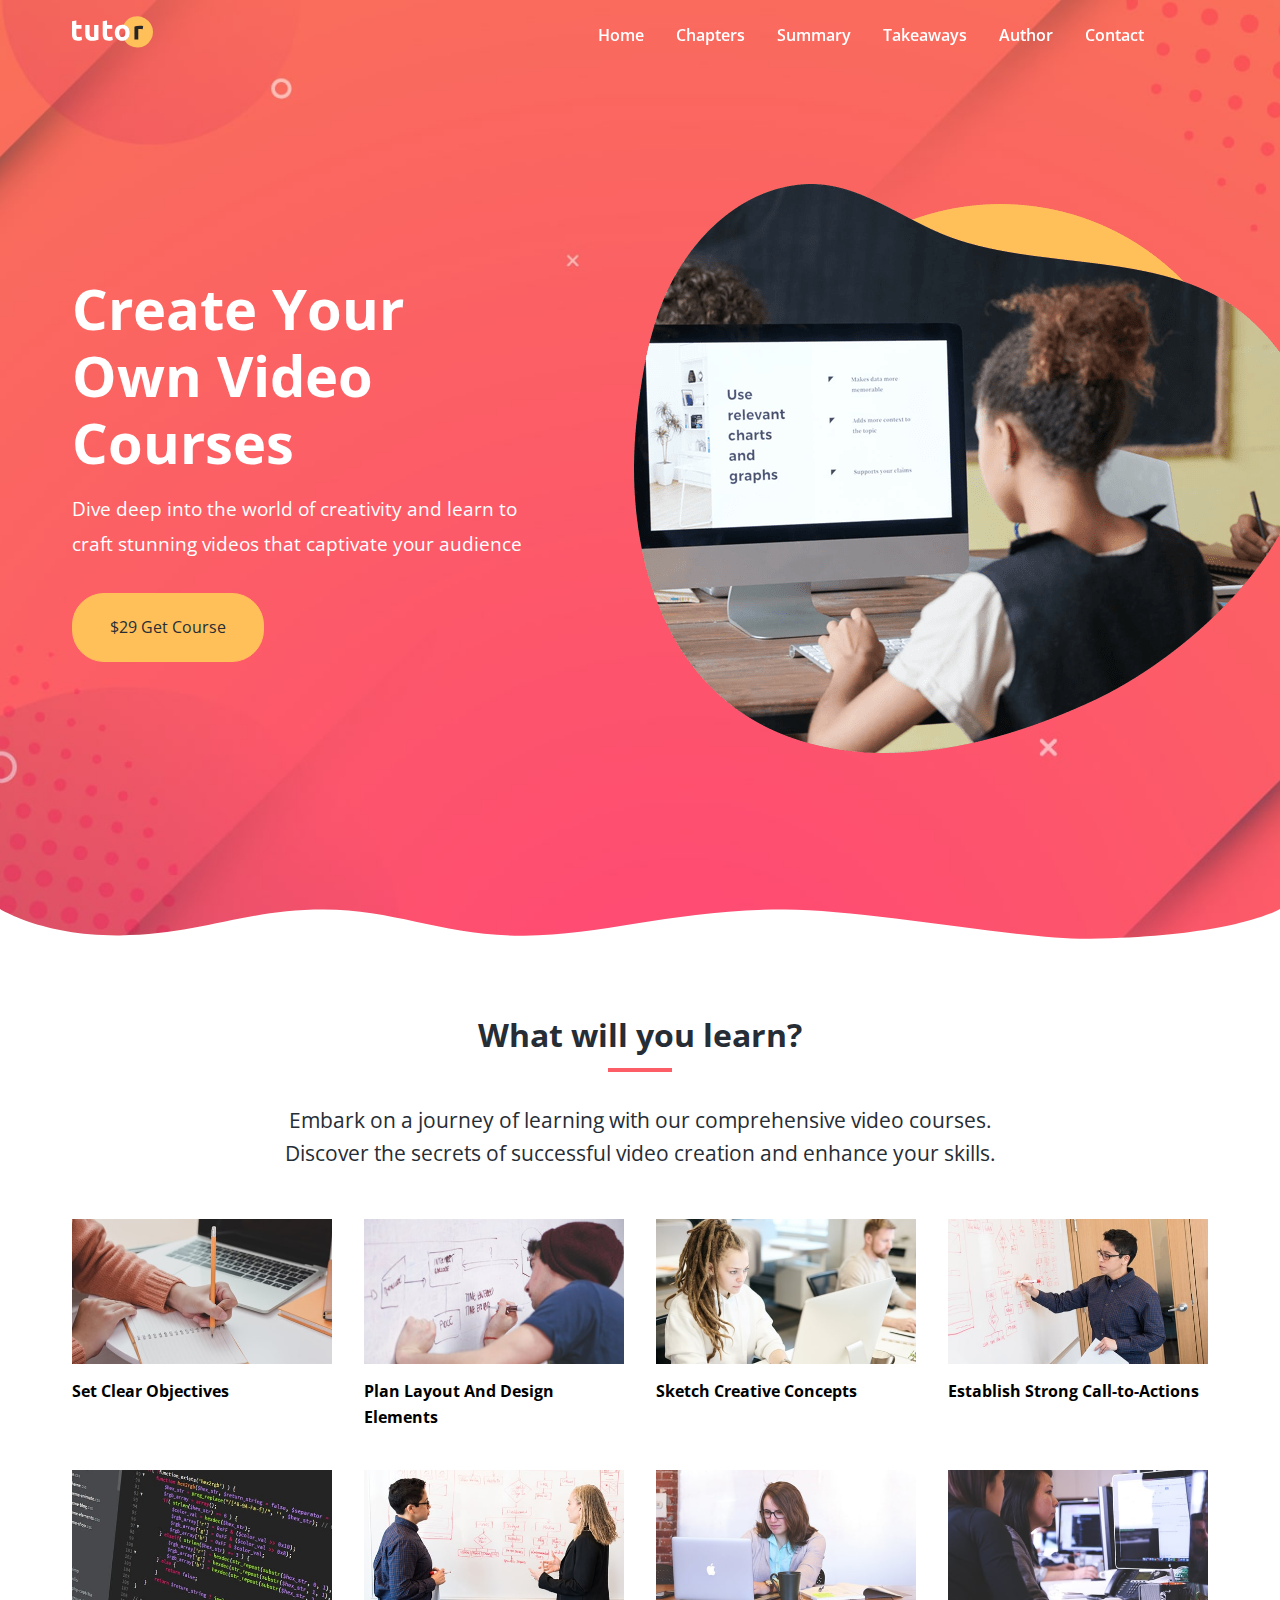
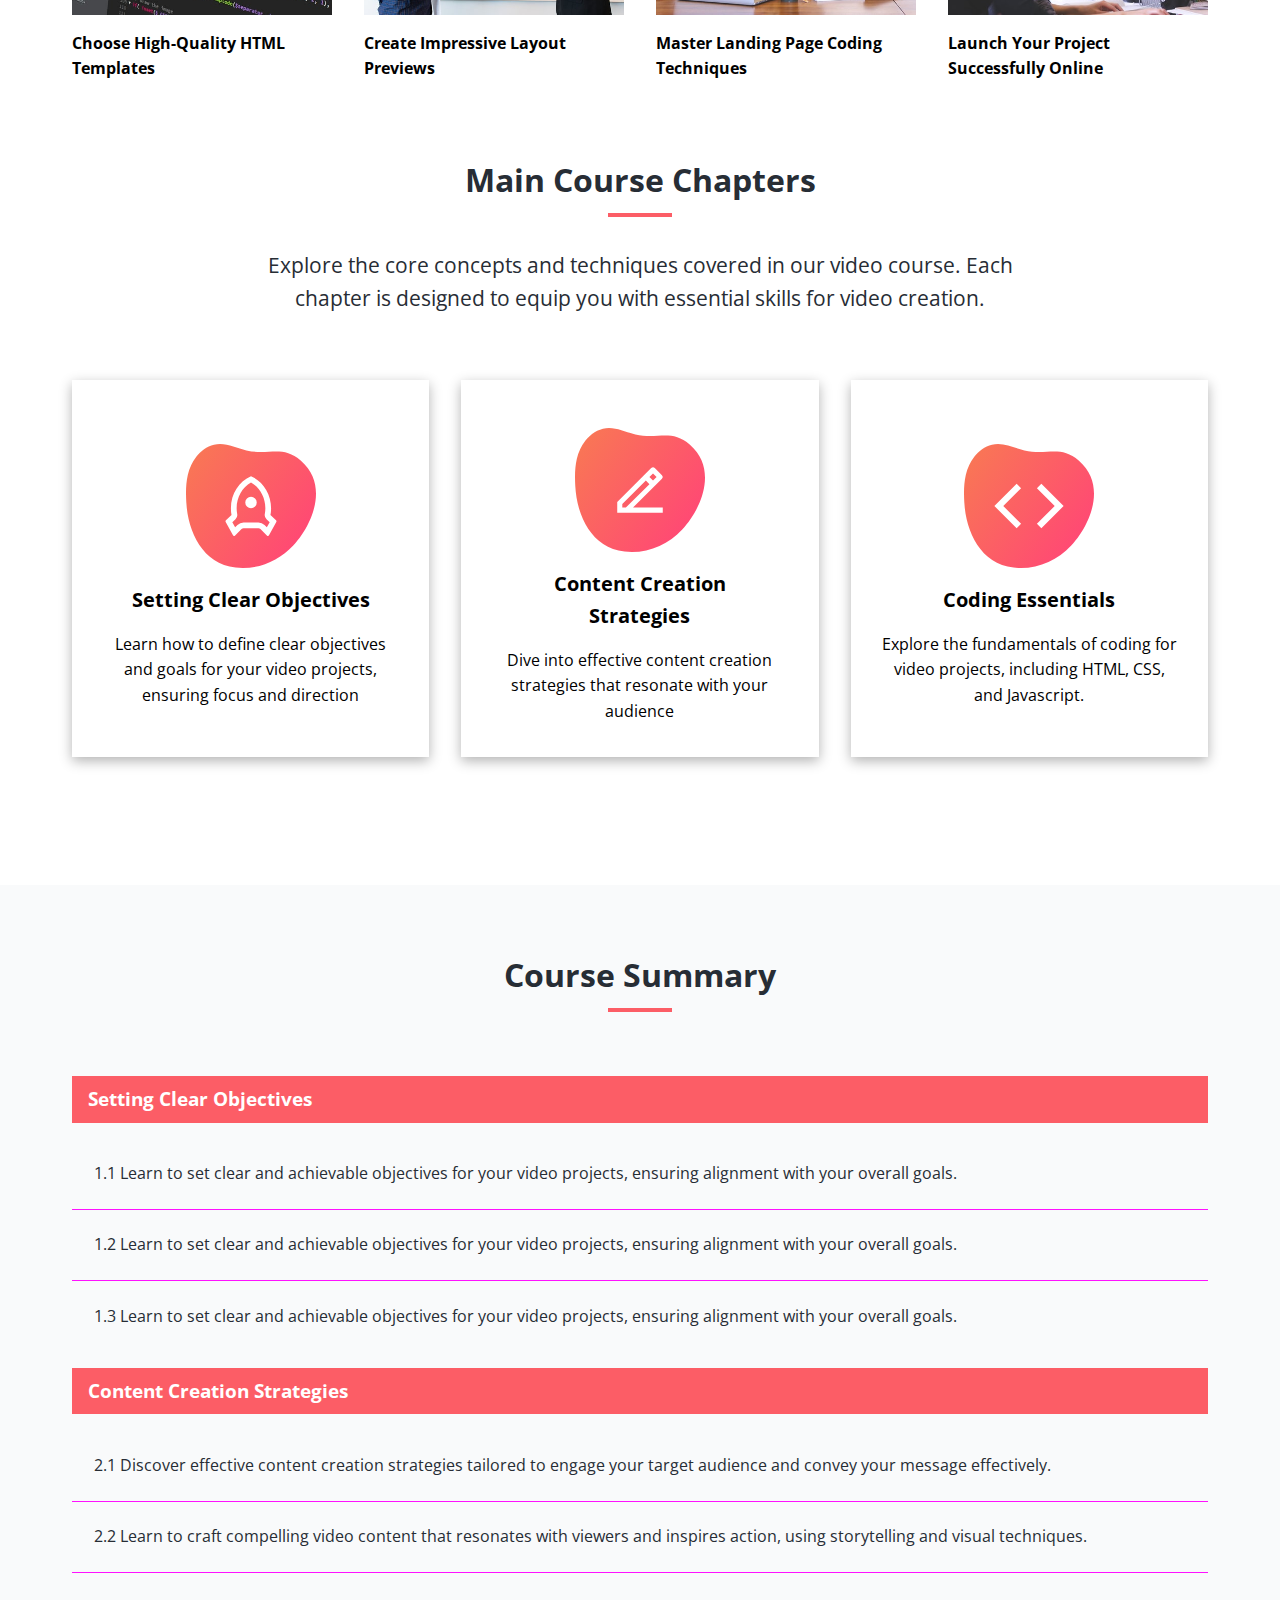
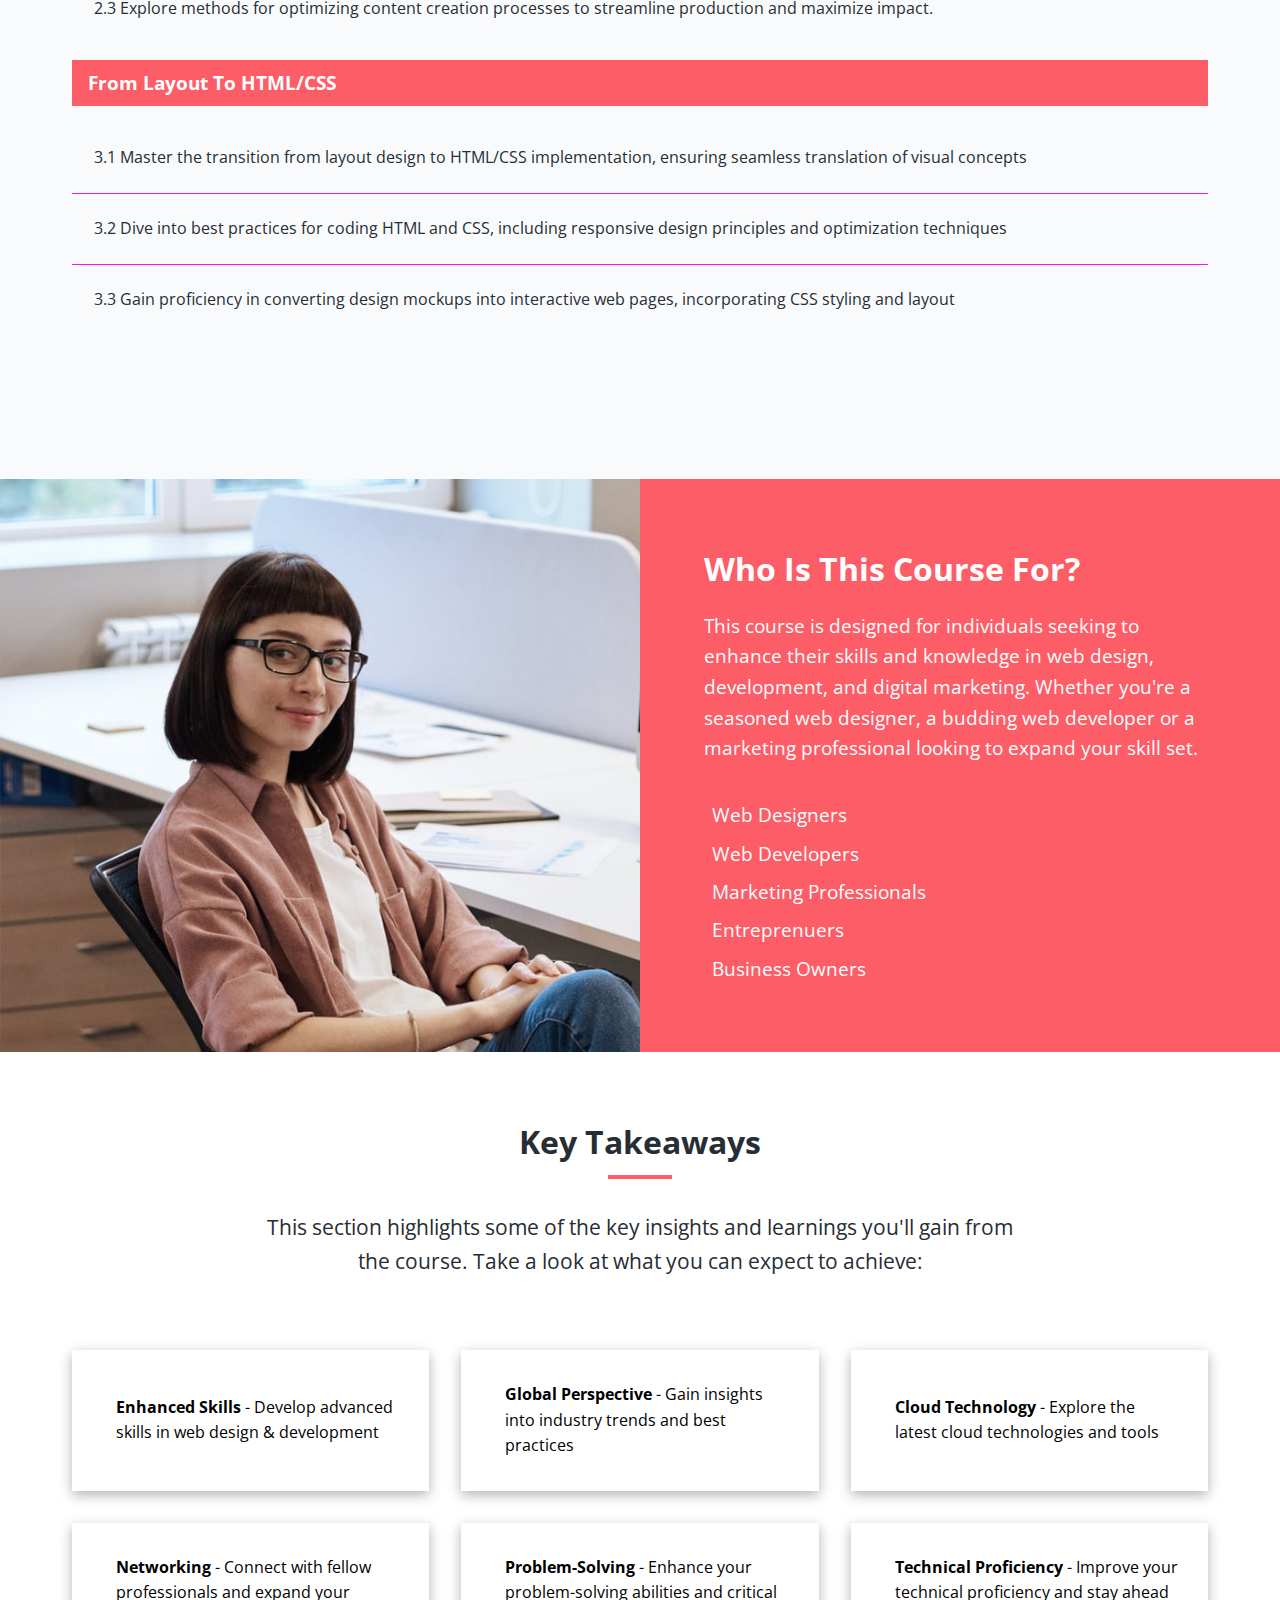
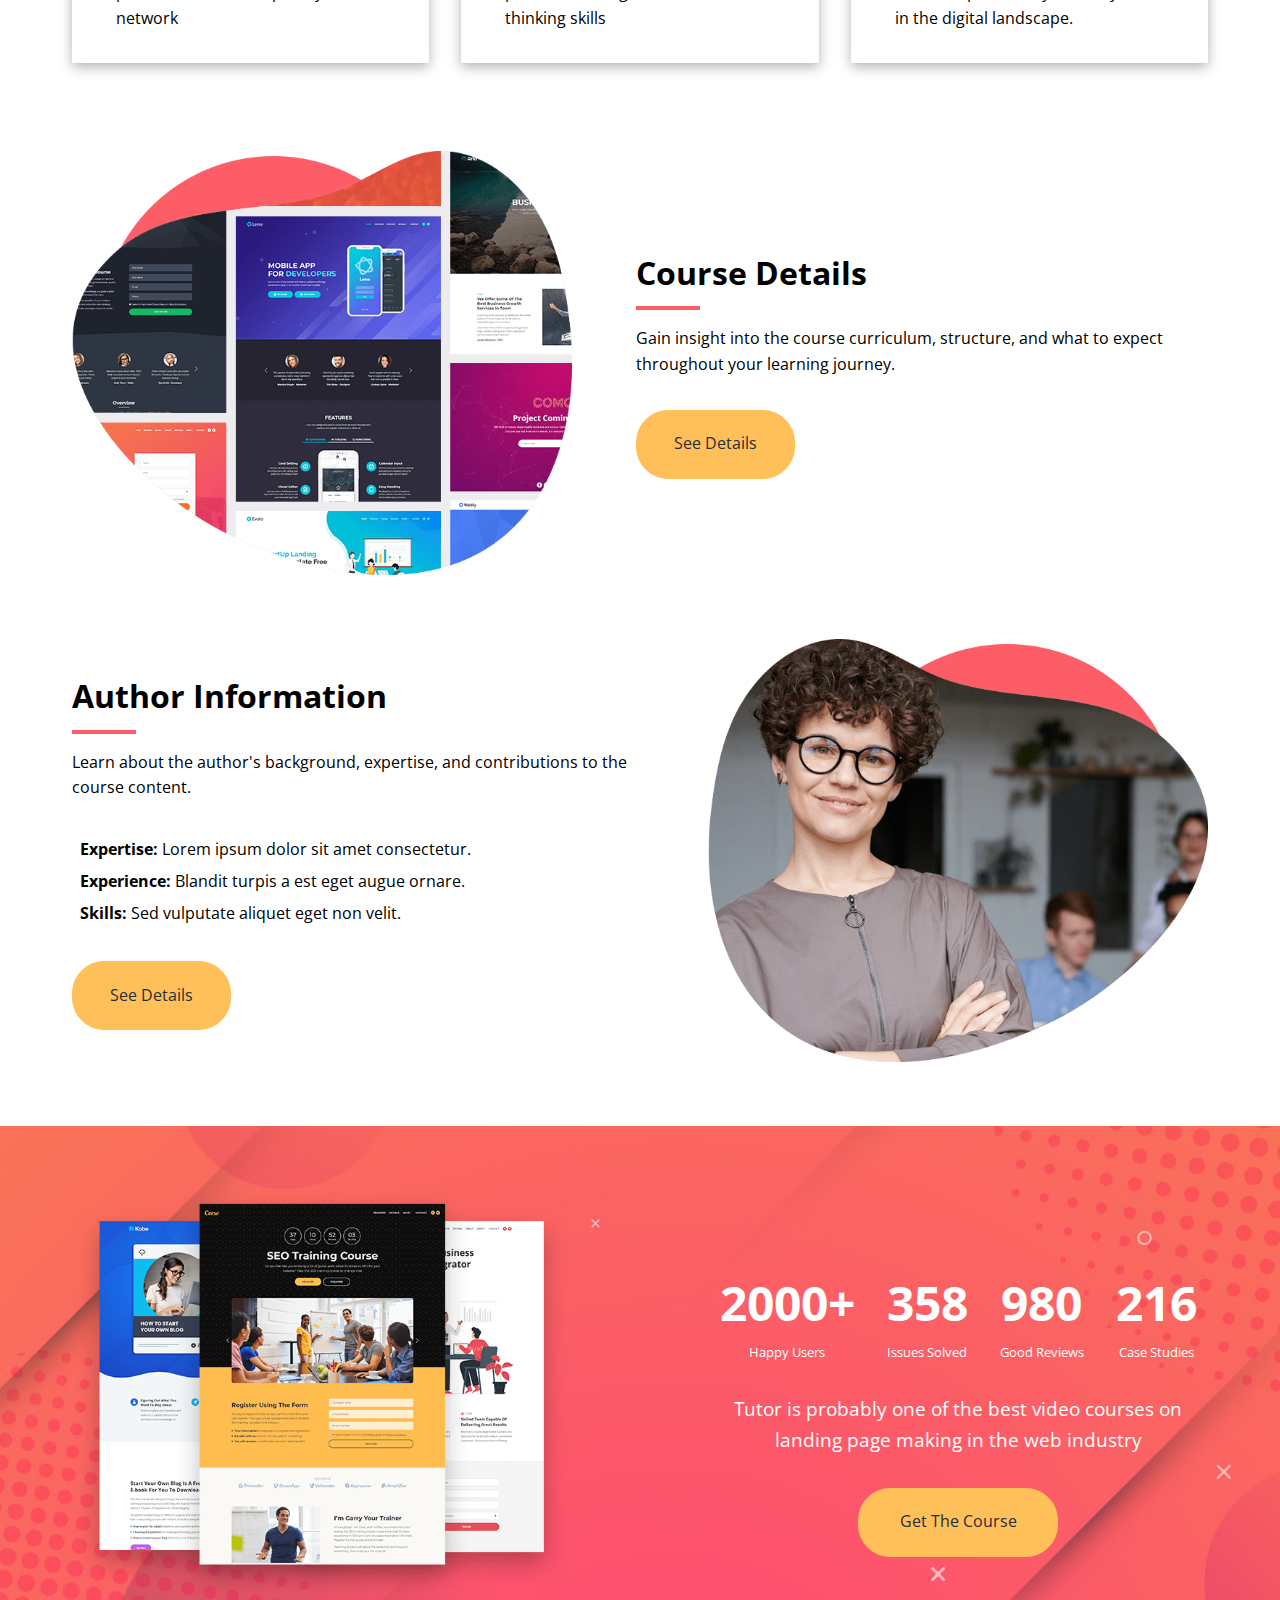
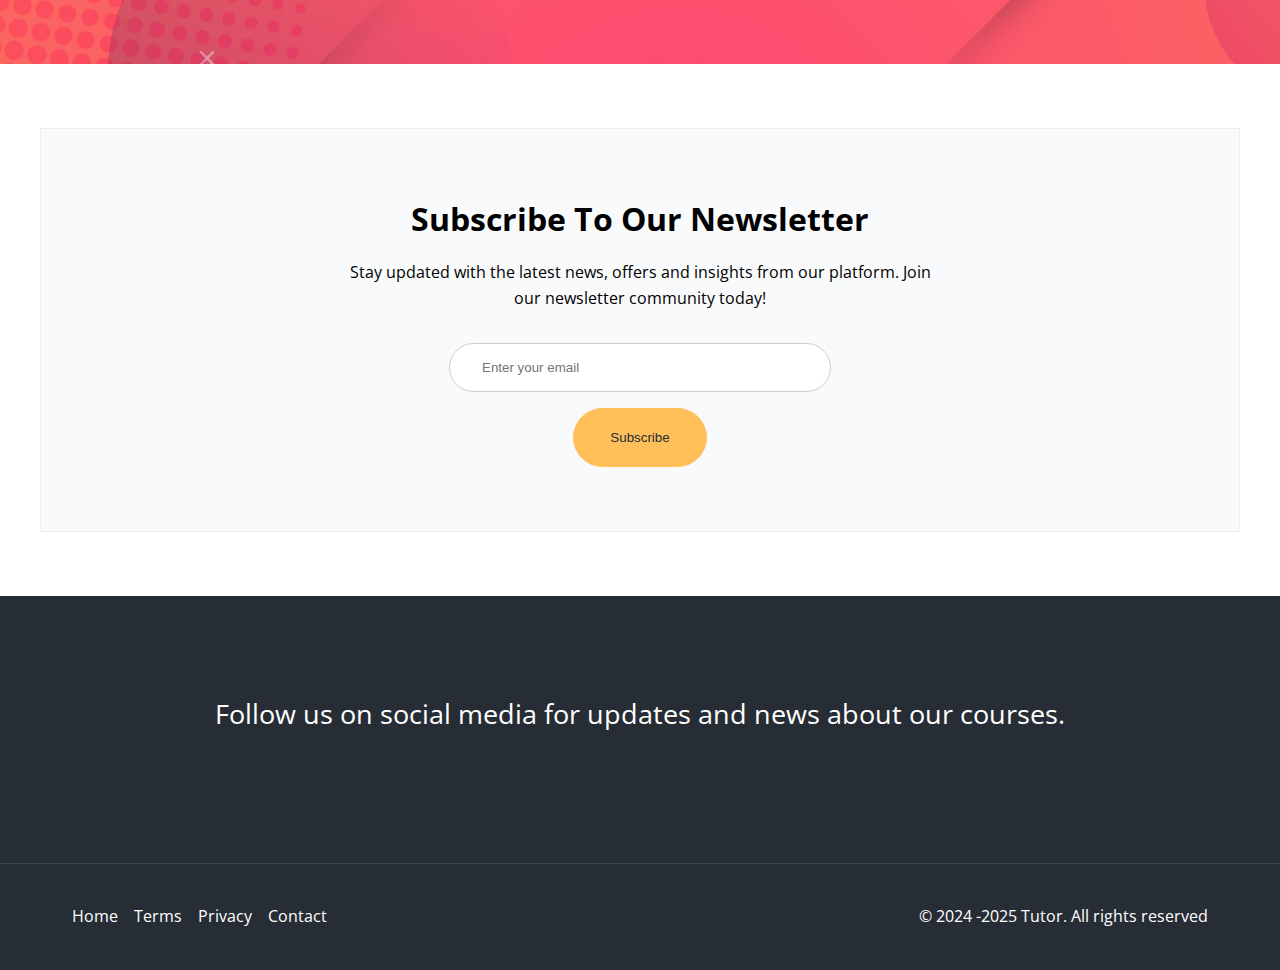
<file: index.html>
<!DOCTYPE html>
<html lang="en">
  <head>
    <meta charset="UTF-8" />
    <meta name="viewport" content="width=device-width, initial-scale=1.0" />
    <link
      rel="stylesheet"
      href="https://cdnjs.cloudflare.com/ajax/libs/font-awesome/6.6.0/css/all.min.css"
      integrity="sha512-Kc323vGBEqzTmouAECnVceyQqyqdsSiqLQISBL29aUW4U/M7pSPA/gEUZQqv1cwx4OnYxTxve5UMg5GT6L4JJg=="
      crossorigin="anonymous"
      referrerpolicy="no-referrer"
    />
    <link rel="preconnect" href="https://fonts.googleapis.com" />
    <link rel="preconnect" href="https://fonts.gstatic.com" crossorigin />
    <link
      href="https://fonts.googleapis.com/css2?family=Open+Sans:ital,wght@0,300..800;1,300..800&display=swap"
      rel="stylesheet"
    />
    <link rel="stylesheet" href="./css/styles.css" />
    <link rel="icon" href="./images/favicon.png" />
    <title>Welcome to Tutor</title>
  </head>
  <body>
    <nav class="navbar" role="navigation" aria-label="Main Navigation">
      <div class="navbar-flex container">
        <a href="/" aria-label="Logo Home Link">
          <img src="images/logo.svg" alt="Tutor Logo" />
        </a>

        <div class="main-menu-items">
          <ul class="main-menu-list">
            <li>
              <a href="/">Home</a>
            </li>
            <li>
              <a href="#chapters">Chapters</a>
            </li>
            <li>
              <a href="#summary">Summary</a>
            </li>
            <li>
              <a href="#takeaways">Takeaways</a>
            </li>
            <li>
              <a href="#author">Author</a>
            </li>
            <li>
              <a href="contact.html">Contact</a>
            </li>
            <li>
              <a
                href="facebook.com"
                target="_blank"
                aria-label="Follow us on Facebook"
              >
                <i class="fa-brands fa-facebook"></i>
              </a>
            </li>
            <li>
              <a
                href="twitter.com"
                target="_blank"
                aria-label="Follow us on Twitter"
              >
                <i class="fa-brands fa-twitter"></i>
              </a>
            </li>
          </ul>
        </div>

        <!-- Mobile Menu -->
        <div class="mobile-menu">
          <!-- Hamburger button -->
          <div
            class="mobile-menu-toggle"
            role="button"
            aria-expanded="false"
            aria-controls="mobile-menu-items"
            aria-label="Open mobile menu"
            tabindex="0"
          >
            <i class="fas fa-bars fa-2x"></i>
          </div>
          <!-- Mobile Menu Items -->
          <div class="mobile-menu-items" id="mobile-menu-items">
            <ul class="mobile-menu-list">
              <li>
                <a href="/">Home</a>
              </li>
              <li>
                <a href="#chapters">Chapters</a>
              </li>
              <li>
                <a href="#summary">Summary</a>
              </li>
              <li>
                <a href="#takeaways">Takeaways</a>
              </li>
              <li>
                <a href="#author">Author</a>
              </li>
              <li>
                <a href="contact.html">Contact</a>
              </li>
              <li>
                <a
                  href="facebook.com"
                  target="_blank"
                  aria-label="Follow us on Facebook"
                >
                  <i class="fa-brands fa-facebook"></i>
                </a>
              </li>
              <li>
                <a
                  href="twitter.com"
                  target="_blank"
                  aria-label="Follow us on Twitter"
                >
                  <i class="fa-brands fa-twitter"></i>
                </a>
              </li>
            </ul>
          </div>
        </div>
      </div>
    </nav>

    <!-- Hero -->
    <header class="hero">
      <div class="container hero-flex">
        <div class="hero-content">
          <h1>Create Your Own Video Courses</h1>
          <p>
            Dive deep into the world of creativity and learn to craft stunning
            videos that captivate your audience
          </p>
          <a href="#" class="btn">$29 Get Course</a>
        </div>
        <img src="images/header-course.png" alt="" />
      </div>
      <svg
        class="frame-decoration"
        data-name="Layer 2"
        xmlns="http://www.w3.org/2000/svg"
        preserveAspectRatio="none"
        viewBox="0 0 1920 192.275"
      >
        <defs>
          <style>
            .cls-1 {
              fill: #ffffff;
            }
          </style>
        </defs>
        <title>frame-decoration</title>
        <path
          class="cls-1"
          d="M0,158.755s63.9,52.163,179.472,50.736c121.494-1.5,185.839-49.738,305.984-49.733,109.21,0,181.491,51.733,300.537,50.233,123.941-1.562,225.214-50.126,390.43-50.374,123.821-.185,353.982,58.374,458.976,56.373,217.907-4.153,284.6-57.236,284.6-57.236V351.03H0V158.755Z"
          transform="translate(0 -158.755)"
        />
      </svg>
    </header>

    <!-- Learn Section -->

    <section class="learn">
      <div class="container">
        <div class="section-header">
          <h2>What will you learn?</h2>
          <div class="heading-border"></div>
          <p>
            Embark on a journey of learning with our comprehensive video
            courses. Discover the secrets of successful video creation and
            enhance your skills.
          </p>
        </div>

        <div class="topics">
          <div class="topic">
            <div class="topic-image">
              <img src="images/description-1.jpg" alt="topic" />
            </div>
            <div class="topic-text">
              <h3>Set Clear Objectives</h3>
            </div>
          </div>
          <div class="topic">
            <div class="topic-image">
              <img src="images/description-2.jpg" alt="alternative" />
            </div>
            <div class="topic-text">
              <h3>Plan Layout And Design Elements</h3>
            </div>
          </div>
          <div class="topic">
            <div class="topic-image">
              <img src="images/description-3.jpg" alt="alternative" />
            </div>
            <div class="topic-text">
              <h3>Sketch Creative Concepts</h3>
            </div>
          </div>
          <div class="topic">
            <div class="topic-image">
              <img src="images/description-4.jpg" alt="alternative" />
            </div>
            <div class="topic-text">
              <h3>Establish Strong Call-to-Actions</h3>
            </div>
          </div>
          <div class="topic">
            <div class="topic-image">
              <img src="images/description-5.jpg" alt="alternative" />
            </div>
            <div class="topic-text">
              <h3>Choose High-Quality HTML Templates</h3>
            </div>
          </div>
          <div class="topic">
            <div class="topic-image">
              <img src="images/description-6.jpg" alt="alternative" />
            </div>
            <div class="topic-text">
              <h3>Create Impressive Layout Previews</h3>
            </div>
          </div>
          <div class="topic">
            <div class="topic-image">
              <img src="images/description-7.jpg" alt="alternative" />
            </div>
            <div class="topic-text">
              <h3>Master Landing Page Coding Techniques</h3>
            </div>
          </div>
          <div class="topic">
            <div class="topic-image">
              <img src="images/description-8.jpg" alt="alternative" />
            </div>
            <div class="topic-text">
              <h3>Launch Your Project Successfully Online</h3>
            </div>
          </div>
        </div>
      </div>
    </section>

    <!-- Course Chapter Section -->
    <section class="chapters section" id="chapters">
      <div class="container">
        <div class="section-header">
          <h2>Main Course Chapters</h2>
          <div class="heading-border"></div>
          <p>
            Explore the core concepts and techniques covered in our video
            course. Each chapter is designed to equip you with essential skills
            for video creation.
          </p>
        </div>
        <div class="chapter-cards">
          <div class="card">
            <img src="images/chapters-icon-1.svg" alt="Chapter 1" />
            <h3>Setting Clear Objectives</h3>
            <p>
              Learn how to define clear objectives and goals for your video
              projects, ensuring focus and direction
            </p>
          </div>
          <div class="card">
            <img src="images/chapters-icon-2.svg" alt="Chapter 2" />
            <h3>Content Creation Strategies</h3>
            <p>
              Dive into effective content creation strategies that resonate with
              your audience
            </p>
          </div>
          <div class="card">
            <img src="images/chapters-icon-3.svg" alt="Chapter 3" />
            <h3>Coding Essentials</h3>
            <p>
              Explore the fundamentals of coding for video projects, including
              HTML, CSS, and Javascript.
            </p>
          </div>
        </div>
      </div>
    </section>

    <!-- Course Summary -->
    <section class="summary" id="summary">
      <div class="container">
        <div class="section-header">
          <h2>Course Summary</h2>
          <div class="heading-border"></div>
        </div>
        <div class="section lists">
          <div class="list">
            <div class="list-header">Setting Clear Objectives</div>
            <div class="list-item">
              1.1 Learn to set clear and achievable objectives for your video
              projects, ensuring alignment with your overall goals.
            </div>
            <div class="list-item">
              1.2 Learn to set clear and achievable objectives for your video
              projects, ensuring alignment with your overall goals.
            </div>
            <div class="list-item">
              1.3 Learn to set clear and achievable objectives for your video
              projects, ensuring alignment with your overall goals.
            </div>
          </div>

          <div class="list">
            <div class="list-header">Content Creation Strategies</div>
            <div class="list-item">
              2.1 Discover effective content creation strategies tailored to
              engage your target audience and convey your message effectively.
            </div>
            <div class="list-item">
              2.2 Learn to craft compelling video content that resonates with
              viewers and inspires action, using storytelling and visual
              techniques.
            </div>
            <div class="list-item">
              2.3 Explore methods for optimizing content creation processes to
              streamline production and maximize impact.
            </div>
          </div>

          <div class="list">
            <div class="list-header">From Layout To HTML/CSS</div>
            <div class="list-item">
              3.1 Master the transition from layout design to HTML/CSS
              implementation, ensuring seamless translation of visual concepts
            </div>
            <div class="list-item">
              3.2 Dive into best practices for coding HTML and CSS, including
              responsive design principles and optimization techniques
            </div>
            <div class="list-item">
              3.3 Gain proficiency in converting design mockups into interactive
              web pages, incorporating CSS styling and layout
            </div>
          </div>
        </div>
      </div>
    </section>

    <!-- Ino -->
    <section class="info" id="info">
      <div class="info-container">
        <div class="info-left"></div>
        <div class="info-content">
          <h2>Who Is This Course For?</h2>
          <p>
            This course is designed for individuals seeking to enhance their
            skills and knowledge in web design, development, and digital
            marketing. Whether you're a seasoned web designer, a budding web
            developer or a marketing professional looking to expand your skill
            set.
          </p>
          <ul>
            <li><i class="fas fa-check"></i>Web Designers</li>
            <li><i class="fas fa-check"></i>Web Developers</li>
            <li><i class="fas fa-check"></i>Marketing Professionals</li>
            <li><i class="fas fa-check"></i>Entreprenuers</li>
            <li><i class="fas fa-check"></i>Business Owners</li>
          </ul>
        </div>
      </div>
    </section>

    <!-- Takeaways -->
    <section class="takeaways section" id="takeaways">
      <div class="container">
        <div class="section-header">
          <h2>Key Takeaways</h2>
          <div class="heading-border"></div>
          <p>
            This section highlights some of the key insights and learnings
            you'll gain from the course. Take a look at what you can expect to
            achieve:
          </p>
        </div>
        <div class="takeaways-cards">
          <div class="card">
            <i class="fas fa-rocket fa-3x text-primary"> </i>
            <p>
              <strong>Enhanced Skills</strong> - Develop advanced skills in web
              design & development
            </p>
          </div>
          <div class="card">
            <i class="fas fa-globe fa-3x text-primary"></i>
            <p>
              <strong>Global Perspective</strong> - Gain insights into industry
              trends and best practices
            </p>
          </div>
          <div class="card">
            <i class="fas fa-cloud fa-3x text-primary"></i>
            <p>
              <strong>Cloud Technology</strong> - Explore the latest cloud
              technologies and tools
            </p>
          </div>
          <div class="card">
            <i class="fas fa-user fa-3x text-primary"></i>
            <p>
              <strong>Networking </strong> - Connect with fellow professionals
              and expand your network
            </p>
          </div>
          <div class="card">
            <i class="fas fa-cog fa-3x text-primary"></i>
            <p>
              <strong>Problem-Solving</strong> - Enhance your problem-solving
              abilities and critical thinking skills
            </p>
          </div>
          <div class="card">
            <i class="fas fa-server fa-3x text-primary"></i>
            <p>
              <strong>Technical Proficiency</strong> - Improve your technical
              proficiency and stay ahead in the digital landscape.
            </p>
          </div>
        </div>
      </div>
    </section>

    <!-- Course Details -->

    <section class="details section" id="details">
      <div class="container details-flex">
        <img src="images/details.png" alt="details" />
        <div class="details-content">
          <h2>Course Details</h2>
          <div class="heading-border"></div>
          <p>
            Gain insight into the course curriculum, structure, and what to
            expect throughout your learning journey.
          </p>
          <a href="#" class="btn">See Details</a>
        </div>
      </div>
    </section>

    <!-- Author Info -->
    <section class="details section" id="author">
      <div class="container details-flex">
        <img src="images/author.png" alt="details" />
        <div class="details-content">
          <h2>Author Information</h2>
          <div class="heading-border"></div>
          <p>
            Learn about the author's background, expertise, and contributions to
            the course content.
          </p>
          <ul>
            <li>
              <i class="fas fa-chevron-circle-right text-primary"></i>
              <strong>Expertise: </strong>Lorem ipsum dolor sit amet
              consectetur.
            </li>
            <li>
              <i class="fas fa-chevron-circle-right text-primary"></i
              ><strong>Experience:</strong> Blandit turpis a est eget augue
              ornare.
            </li>
            <li>
              <i class="fas fa-chevron-circle-right text-primary"></i
              ><strong>Skills:</strong> Sed vulputate aliquet eget non velit.
            </li>
          </ul>
          <a href="#" class="btn">See Details</a>
        </div>
      </div>
    </section>

    <!-- Stats -->
    <section class="stats section" id="stats">
      <div class="container stats-flex">
        <img src="images/stats.png" alt="stats" />
        <div class="stats-content">
          <div class="stats-numbers">
            <div>
              <h3 aria-labelledby="stats-happy-users">2000+</h3>
              <p id="stats-happy-users">Happy Users</p>
            </div>
            <div>
              <h3 aria-labelledby="stats-issues-solved">358</h3>
              <p id="stats-issues-solved">Issues Solved</p>
            </div>
            <div>
              <h3 aria-labelledby="stats-good-reviews">980</h3>
              <p id="stats-good-reviews">Good Reviews</p>
            </div>
            <div>
              <h3 aria-labelledby="stats-case-studies">216</h3>
              <p id="stats-case-studies">Case Studies</p>
            </div>
          </div>

          <p class="stats-text">
            Tutor is probably one of the best video courses on landing page
            making in the web industry
          </p>
          <a href="#" class="btn">Get The Course</a>
        </div>
      </div>
    </section>

    <!-- Newsletter -->
    <section class="newsletter" id="newsletter">
      <div class="container newsletter-flex">
        <h2>Subscribe To Our Newsletter</h2>
        <p>
          Stay updated with the latest news, offers and insights from our
          platform. Join our newsletter community today!
        </p>
        <form>
          <input
            type="email"
            name="email"
            id="email"
            placeholder="Enter your email"
          />
          <button type="submit" class="btn">Subscribe</button>
        </form>
      </div>
    </section>

    <!-- Social -->

    <section class="social section">
      <div class="container">
        <p>Follow us on social media for updates and news about our courses.</p>
        <div class="social-icons">
          <a
            href="https://facebook.com"
            target="_blank"
            aria-label="Follow us On Facebook"
            ><i class="fa-brands fa-facebook fa-2x"></i
          ></a>
          <a
            href="https://twitter.com"
            target="_blank"
            aria-label="Follow us On Twitter"
            ><i class="fa-brands fa-twitter fa-2x"></i
          ></a>
          <a
            href="https://instagram.com"
            target="_blank"
            aria-label="Follow us On Instagram"
            ><i class="fa-brands fa-instagram fa-2x"></i
          ></a>
          <a
            href="https://linkedin.com"
            target="_blank"
            aria-label="Follow us On Linkedin"
            ><i class="fa-brands fa-linkedin fa-2x"></i
          ></a>
          <a
            href="https://youtube.com"
            target="_blank"
            aria-label="Follow us On Youtube"
            ><i class="fa-brands fa-youtube fa-2x"></i
          ></a>
          <a
            href="https://pinterest.com"
            target="_blank"
            aria-label="Follow us On Pinterest"
            ><i class="fa-brands fa-pinterest fa-2x"></i
          ></a>
        </div>
      </div>
    </section>

    <div class="footer footer">
      <div class="container footer-flex">
        <ul class="footer-links">
          <li><a href="#">Home</a></li>
          <li><a href="#">Terms</a></li>
          <li><a href="#">Privacy</a></li>
          <li><a href="#contact.html">Contact</a></li>
        </ul>
        <p>&copy; 2024 -2025 Tutor. All rights reserved</p>
      </div>
    </div>
    <script src="./js/script.js" defer></script>
  </body>
</html>
</file>
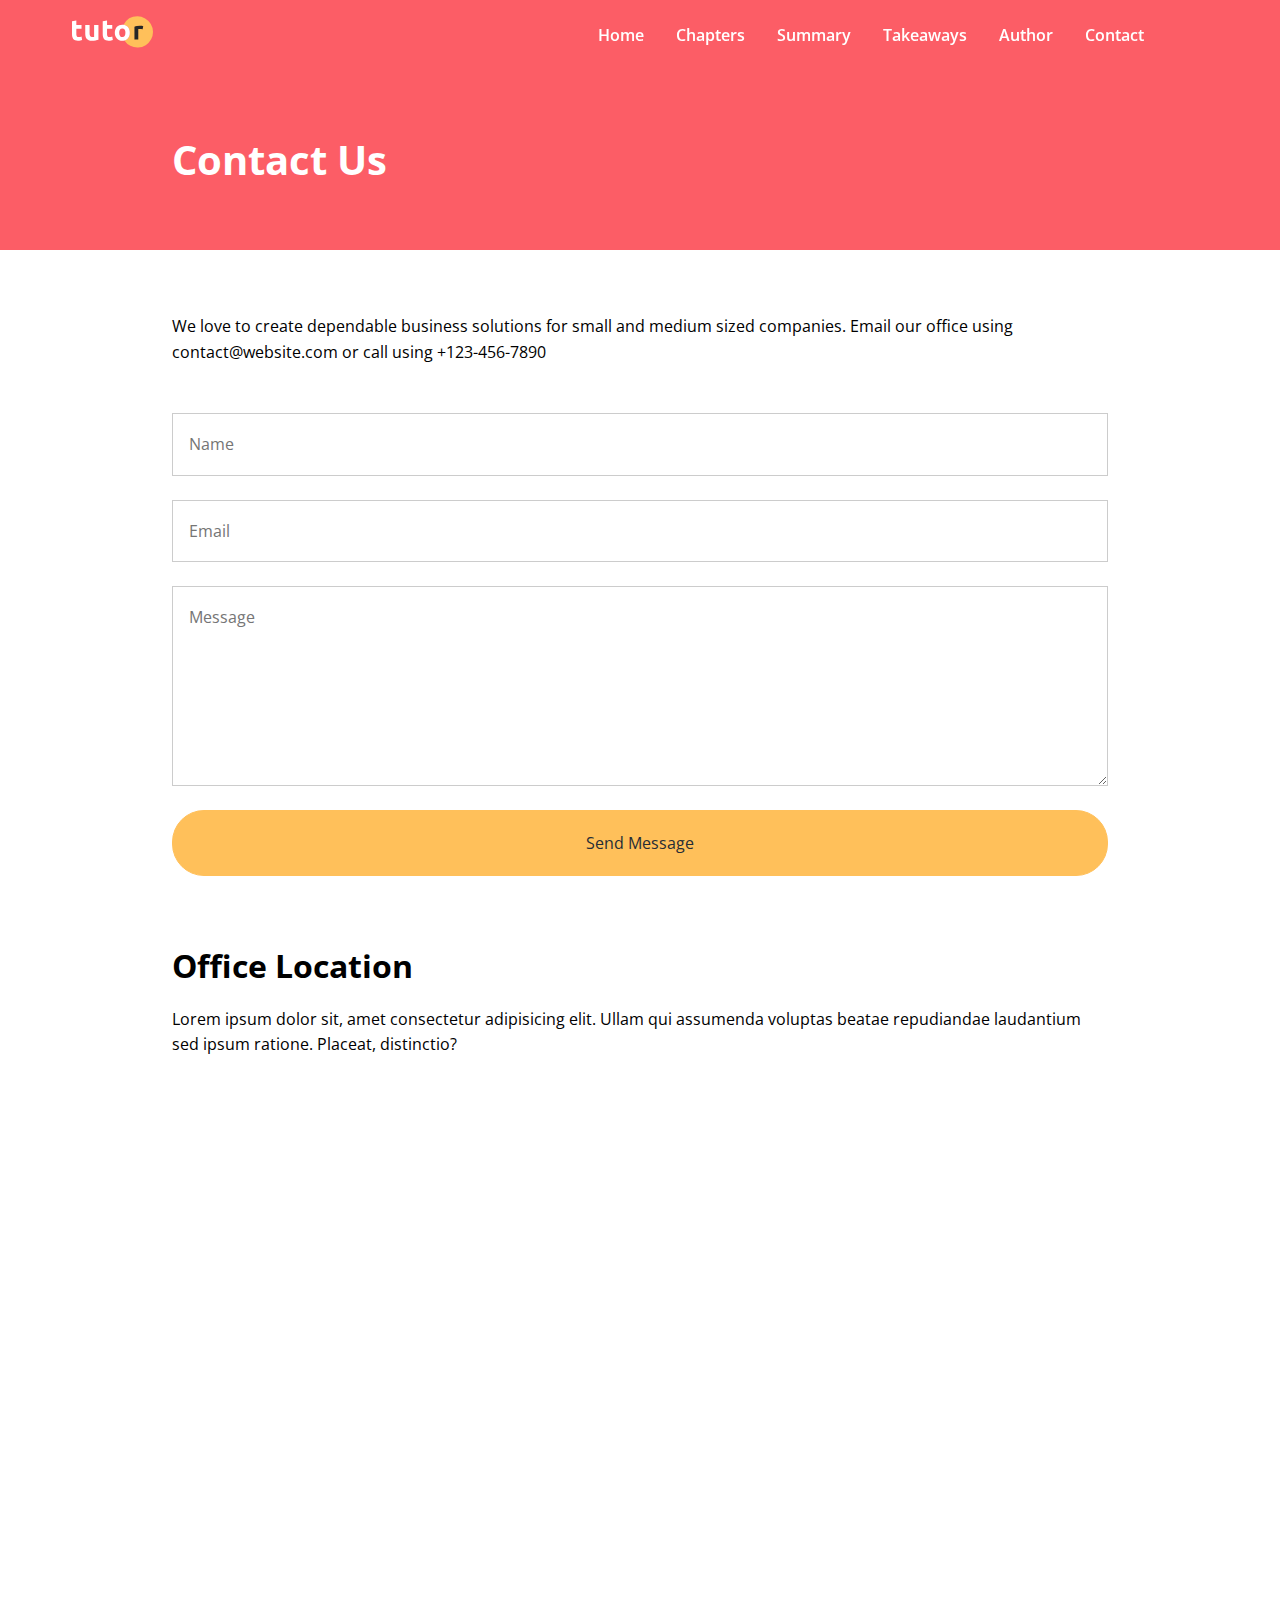
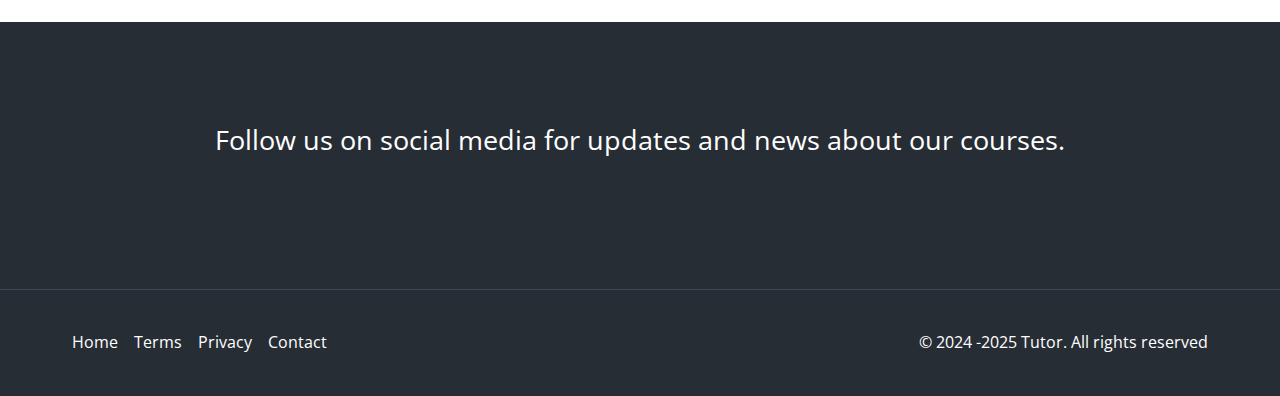
<file: contact.html>
<!DOCTYPE html>
<html lang="en">
  <head>
    <meta charset="UTF-8" />
    <meta name="viewport" content="width=device-width, initial-scale=1.0" />
    <link
      rel="stylesheet"
      href="https://cdnjs.cloudflare.com/ajax/libs/font-awesome/6.6.0/css/all.min.css"
      integrity="sha512-Kc323vGBEqzTmouAECnVceyQqyqdsSiqLQISBL29aUW4U/M7pSPA/gEUZQqv1cwx4OnYxTxve5UMg5GT6L4JJg=="
      crossorigin="anonymous"
      referrerpolicy="no-referrer"
    />
    <link rel="preconnect" href="https://fonts.googleapis.com" />
    <link rel="preconnect" href="https://fonts.gstatic.com" crossorigin />
    <link
      href="https://fonts.googleapis.com/css2?family=Open+Sans:ital,wght@0,300..800;1,300..800&display=swap"
      rel="stylesheet"
    />
    <link rel="stylesheet" href="./css/styles.css" />
    <link rel="icon" href="./images/favicon.png" />
    <title>Welcome to Tutor</title>
  </head>
  <body>
    <nav class="navbar" role="navigation" aria-label="Main Navigation">
      <div class="navbar-flex container">
        <a href="/" aria-label="Logo Home Link">
          <img src="images/logo.svg" alt="Tutor Logo" />
        </a>

        <div class="main-menu-items">
          <ul class="main-menu-list">
            <li>
              <a href="index.html">Home</a>
            </li>
            <li>
              <a href="#chapters">Chapters</a>
            </li>
            <li>
              <a href="#summary">Summary</a>
            </li>
            <li>
              <a href="#takeaways">Takeaways</a>
            </li>
            <li>
              <a href="#author">Author</a>
            </li>
            <li>
              <a href="#">Contact</a>
            </li>
            <li>
              <a
                href="facebook.com"
                target="_blank"
                aria-label="Follow us on Facebook"
              >
                <i class="fa-brands fa-facebook"></i>
              </a>
            </li>
            <li>
              <a
                href="twitter.com"
                target="_blank"
                aria-label="Follow us on Twitter"
              >
                <i class="fa-brands fa-twitter"></i>
              </a>
            </li>
          </ul>
        </div>

        <!-- Mobile Menu -->
        <div class="mobile-menu">
          <!-- Hamburger button -->
          <div
            class="mobile-menu-toggle"
            role="button"
            aria-expanded="false"
            aria-controls="mobile-menu-items"
            aria-label="Open mobile menu"
            tabindex="0"
          >
            <i class="fas fa-bars fa-2x"></i>
          </div>
          <!-- Mobile Menu Items -->
          <div class="mobile-menu-items" id="mobile-menu-items">
            <ul class="mobile-menu-list">
              <li>
                <a href="index.html">Home</a>
              </li>
              <li>
                <a href="#chapters">Chapters</a>
              </li>
              <li>
                <a href="#summary">Summary</a>
              </li>
              <li>
                <a href="#takeaways">Takeaways</a>
              </li>
              <li>
                <a href="#author">Author</a>
              </li>
              <li>
                <a href="#">Contact</a>
              </li>
              <li>
                <a
                  href="facebook.com"
                  target="_blank"
                  aria-label="Follow us on Facebook"
                >
                  <i class="fa-brands fa-facebook"></i>
                </a>
              </li>
              <li>
                <a
                  href="twitter.com"
                  target="_blank"
                  aria-label="Follow us on Twitter"
                >
                  <i class="fa-brands fa-twitter"></i>
                </a>
              </li>
            </ul>
          </div>
        </div>
      </div>
    </nav>

    <!-- Inner Header -->
    <header class="inner-header">
      <div class="container-sm">
        <h1>Contact Us</h1>
      </div>
    </header>

    <section class="contact-form section">
      <div class="container-sm">
        <p>
          We love to create dependable business solutions for small and medium
          sized companies. Email our office using contact@website.com or call
          using +123-456-7890
        </p>

        <form action="https://formspree.io/f/mldrlkwl" method="POST">
          <input type="text" name="name" placeholder="Name" />
          <input type="email" name="email" placeholder="Email" />
          <textarea name="message" placeholder="Message"></textarea>
          <button type="submit" class="btn">Send Message</button>
        </form>
      </div>
    </section>

    <!-- Location -->
    <section class="location section">
      <div class="container-sm">
        <h2>Office Location</h2>
        <p>
          Lorem ipsum dolor sit, amet consectetur adipisicing elit. Ullam qui
          assumenda voluptas beatae repudiandae laudantium sed ipsum ratione.
          Placeat, distinctio?
        </p>
        <div class="map">
          <iframe
            src="https://www.google.com/maps/embed?pb=!1m18!1m12!1m3!1d1241.5303553091994!2d-0.14076024298621118!3d51.51210217963597!2m3!1f0!2f0!3f0!3m2!1i1024!2i768!4f13.1!3m3!1m2!1s0x487604d502268421%3A0x6a7d62889992f993!2sRegent+St%2C+Soho%2C+London+W1B+5TH%2C+UK!5e0!3m2!1sen!2sro!4v1476174541049"
            allowfullscreen
          ></iframe>
        </div>
      </div>
    </section>

    <!-- Social -->

    <section class="social section">
      <div class="container">
        <p>Follow us on social media for updates and news about our courses.</p>
        <div class="social-icons">
          <a
            href="https://facebook.com"
            target="_blank"
            aria-label="Follow us On Facebook"
            ><i class="fa-brands fa-facebook fa-2x"></i
          ></a>
          <a
            href="https://twitter.com"
            target="_blank"
            aria-label="Follow us On Twitter"
            ><i class="fa-brands fa-twitter fa-2x"></i
          ></a>
          <a
            href="https://instagram.com"
            target="_blank"
            aria-label="Follow us On Instagram"
            ><i class="fa-brands fa-instagram fa-2x"></i
          ></a>
          <a
            href="https://linkedin.com"
            target="_blank"
            aria-label="Follow us On Linkedin"
            ><i class="fa-brands fa-linkedin fa-2x"></i
          ></a>
          <a
            href="https://youtube.com"
            target="_blank"
            aria-label="Follow us On Youtube"
            ><i class="fa-brands fa-youtube fa-2x"></i
          ></a>
          <a
            href="https://pinterest.com"
            target="_blank"
            aria-label="Follow us On Pinterest"
            ><i class="fa-brands fa-pinterest fa-2x"></i
          ></a>
        </div>
      </div>
    </section>

    <div class="footer footer">
      <div class="container footer-flex">
        <ul class="footer-links">
          <li><a href="#">Home</a></li>
          <li><a href="#">Terms</a></li>
          <li><a href="#">Privacy</a></li>
          <li><a href="#contact.html">Contact</a></li>
        </ul>
        <p>&copy; 2024 -2025 Tutor. All rights reserved</p>
      </div>
    </div>
    <script src="./js/script.js" defer></script>
  </body>
</html>
</file>
<file: css/styles.css>
*,
*:before,
*:after {
  margin: 0;
  padding: 0;
  box-sizing: border-box;
}

:root {
  --primary-color: #fc5d66;
  --secondary-color: #ffc05a;
  --light-color: #f9fafb;
  --dark-color: #272d35;
}

html,
body {
  font-family: "Open Sans", sans-serif;
  line-height: 1.6;
  scroll-behavior: smooth;
}

a {
  text-decoration: none;
}

ul {
  list-style: none;
}

img {
  max-width: 100%;
}

/* Utility Classes */

.container {
  max-width: 1200px;
  margin: 0 auto;
  padding: 0 2rem;
}

.container-sm {
  max-width: 1000px;
  margin: 0 auto;
  padding: 0 2rem;
}

.btn {
  display: inline-block;
  padding: 1.3rem 2.3rem;
  border: 1px solid var(--secondary-color);
  border-radius: 32px;
  background: var(--secondary-color);
  color: var(--dark-color);
  cursor: pointer;
  transition: all 0.2s;
}

.btn:hover {
  background: var(--primary-color);
  color: #fff;
  border-color: #fff;
}

/* Text Classes */

.text-primary {
  color: var(--primary-color);
}
.text-secondary {
  color: var(--secondary-color);
}

.section {
  margin: 4rem 0;
}

/* Section Header */

.section-header {
  max-width: 750px;
  margin: 0 auto;
  text-align: center;
  margin-bottom: 3rem;
}

.section-header h2 {
  font-size: 2rem;
  font-weight: 700;
  color: var(--dark-color);
  margin-bottom: 0.5rem;
}

.section-header p {
  font-size: 1.3rem;
  color: var(--dark-color);
}

.heading-border {
  width: 64px;
  height: 4px;
  background: var(--primary-color);
  margin: 0 auto 2rem;
}

/* Card */
.card {
  display: flex;
  flex-direction: column;
  align-items: center;
  justify-content: center;
  text-align: center;
  padding: 2rem 1.75rem;
  background: #fff;
  box-shadow: 0 4px 12px 0 rgba(0, 0, 0, 0.3);
}

/* Navbar */

.navbar {
  background: transparent; /*Temp */
  color: white;
  padding: 1rem 2rem;
  position: fixed;
  top: 0;
  right: 0;
  left: 0;
  z-index: 1000;
  transition: background-color 0.5s ease-in-out;
}

.navbar.navbar-scroll {
  background-color: rgba(235, 77, 85, 0.8);
  /* NEW PROPERTY (Similar to filter but only applies to background and not to text and stuff)*/
  backdrop-filter: blur(10px);
}

.navbar-flex {
  display: flex;
  justify-content: space-between;
  align-items: center;
}

.navbar img {
  width: 81px;
  height: 32px;
}

.navbar .main-menu-list {
  display: flex;
  align-items: center;
  gap: 2rem;
  font-weight: 600;
}

.navbar a {
  color: white;
}

.navbar a:hover {
  color: var(--secondary-color);
}

.navbar i {
  font-size: 1.5rem;
}

/* Mobile Menu */

.mobile-menu {
  display: none;
}

.navbar .mobile-menu-toggle {
  color: #fff;
  cursor: pointer;
}

.navbar .mobile-menu-items {
  position: absolute;
  top: 100%;
  left: 0;
  width: 100%;
  background: rgba(0, 0, 0, 0.8);
  opacity: 0.95;
  padding: 3rem 2rem;
  text-align: center;
  box-shadow: 0 2px 5px rgba(0, 0, 0, 0.1);
  border-top: 1px solid rgba(255, 255, 255, 0.1);
  transform: translateX(100%);
  transition: transform 0.3s ease;
}

.navbar .mobile-menu-items.active {
  transform: translateX(0);
}

.navbar .mobile-menu-list {
  display: flex;
  flex-direction: column;
  gap: 2rem;
  font-size: 1.2rem;
}

/* Hero */
.hero {
  background: #000 url("../images/header-background.jpg") center center/cover
    no-repeat;
  padding: 11.5rem 2rem 8rem;
  color: #fff;
  overflow-x: hidden;
  position: relative;
}

.hero .hero-flex {
  display: flex;
  justify-content: space-between;
  align-items: center;
  gap: 6rem;
  padding-bottom: 8rem;
}

.hero h1 {
  font-size: 3.5rem;
  line-height: 1.2;
  font-weight: 700;
  margin-bottom: 1rem;
}

.hero p {
  font-size: 1.2rem;
  margin-bottom: 2rem;
  line-height: 1.8;
  font-weight: 400;
}

.hero img {
  width: 100%;
  margin-right: -100px;
}

.hero .frame-decoration {
  position: absolute;
  bottom: 0;
  left: 0;
  width: 100%;
  height: 100px;
}

/* Learn Topics */

.topics {
  display: grid;
  grid-template-columns: repeat(4, 1fr);
  gap: 2rem;
}

.topic img {
  transition: transform 0.3s;
}
.topic img:hover {
  transform: scale(1.1);
}

.topic h3 {
  font-size: 1rem;
  font-weight: 700;
  margin: 0.5rem 0;
}

/* Chapter Cards */
.chapter-cards {
  display: grid;
  grid-template-columns: repeat(3, 1fr);
  gap: 2rem;
  padding: 1rem 0 4rem;
}

.chapter-cards img {
  width: 130px;
  margin-top: 1rem;
}

.chapter-cards h3 {
  font-size: 1.25rem;
  font-weight: 700;
  margin: 1rem;
}

/* Summary */

.summary {
  background: var(--light-color);
  color: var(--dark-color);
  padding: 4rem 2rem 5rem;
}

.summary .section-lists {
  background: #fff;
  padding: 2rem;
}

.summary .list-header {
  background: var(--primary-color);
  color: #fff;
  padding: 0.5rem 1rem;
  font-size: 1.2rem;
  font-weight: 700;
  margin: 1rem 0;
}

.summary .list-item {
  padding: 1.4rem;
  border-bottom: 1px solid #f1f;
}

.summary .list-item:last-of-type {
  border-bottom: none;
}

/* Info Section */
.info-container {
  background: url("../images/audience.jpg") top center/cover no-repeat;
  display: flex;
}

.info-content {
  background-color: var(--primary-color);
  color: #fff;
  flex: 1;
  padding: 4rem;
}

.info-content h2 {
  font-size: 2rem;
  margin-bottom: 1rem;
  font-weight: 700;
}

.info-content p {
  font-size: 1.2rem;
  margin-bottom: 2rem;
}

.info-content ul li {
  font-size: 1.2rem;
  line-height: 2;
}

.info-content i {
  margin-right: 0.5rem;
  color: var(--secondary-color);
}

.info-left {
  width: 50%;
}

/* Takeaways */

.takeaways-cards {
  display: grid;
  grid-template-columns: repeat(3, 1fr);
  gap: 2rem;
  padding: 1.5rem 0;
}

.takeaways-cards .card {
  flex-direction: row;
  text-align: left;
}

.takeaways-cards .card i {
  margin-right: 1rem;
}

/* Details */
.details .details-flex {
  display: flex;
  gap: 4rem;
  align-items: center;
  justify-content: center;
}

.details img {
  width: 100%;
  max-width: 500px;
}

.details h2 {
  font-size: 2rem;
  font-weight: 700;
  margin-bottom: 0.5rem;
}

.details .heading-border {
  margin: 0;
}

.details p {
  margin: 1rem 0 2rem;
}

/* Author */
.details + .details .details-flex {
  flex-direction: row-reverse;
}

.details ul {
  margin-bottom: 2rem;
}

.details ul li {
  line-height: 2;
}

.details i {
  margin-right: 0.5rem;
}

/* Stats */

.stats {
  background: #000 url("../images/stats-background.jpg") center center/cover
    no-repeat;
  color: #fff;
}

.stats-flex {
  display: flex;
  justify-content: space-between;
  align-items: center;
  padding: 4rem 2rem;
}

.stats img {
  width: 100%;
  max-width: 500px;
}

.stats-content {
  max-width: 500px;
}

.stats .stats-numbers {
  display: flex;
  gap: 2rem;
  margin: 2rem 0;
  text-align: center;
  justify-content: center;
  align-items: center;
  flex-wrap: wrap;
}

.stats .stats-numbers h3 {
  font-size: 3rem;
  font-weight: 700;
}

.stats .stats-numbers p {
  font-size: 0.8rem;
}

.stats .stats-text {
  font-size: 1.2rem;
  margin-bottom: 2rem;
  text-align: center;
}

.stats .btn {
  display: block;
  margin: 0 auto;
  text-align: center;
  width: 200px;
}

/* Newsletter */

.newsletter {
  text-align: center;
  margin: 0 2rem;
}

.newsletter-flex {
  display: flex;
  gap: 1rem;
  flex-direction: column;
  justify-content: center;
  align-items: center;
  background: var(--light-color);
  border: 1px solid #eee;
  padding: 4rem 2rem;
}

.newsletter h2 {
  font-size: 2rem;
  font-weight: 700;
}

.newsletter p {
  max-width: 600px;
}

.newsletter input[type="email"] {
  padding: 1rem 2rem;
  border: 1px solid #ccc;
  width: 100%;
  border-radius: 32px;
  width: 100%;
  max-width: 400px;
  margin: 1rem 0;
}

/* Social */
.social {
  background: var(--dark-color);
  color: #fff;
  padding: 6rem 2rem;
  text-align: center;
  font-size: 1.7rem;
  margin-bottom: 0;
}

.social a,
.footer a {
  color: #fff;
}

.social a:hover,
.footer a:hover {
  color: var(--secondary-color);
}

.social p {
  margin-bottom: 2rem;
}

.social .social-icons {
  display: flex;
  justify-content: center;
  gap: 1rem;
  margin-top: 2rem;
}

/* Footer */

.footer {
  background: var(--dark-color);
  color: #fff;
  border-top: 1px solid #384653;
  padding: 0.5rem 2rem;
}

.footer-flex {
  display: flex;
  justify-content: space-between;
  align-items: center;
}

.footer ul {
  display: flex;
  justify-content: center;
  gap: 1rem;
  margin: 2rem 0;
}

/* Inner Header */
.inner-header {
  background: var(--primary-color);
  color: #fff;
  height: 250px;
  padding-top: 8rem;
}

.inner-header h1 {
  font-size: 2.5rem;
  font-weight: 700;
  margin-bottom: 1rem;
}

.contact-form p {
  margin-bottom: 3rem;
}

.contact-form input,
.contact-form textarea {
  font-family: inherit;
  font-size: medium;
  display: block;
  width: 100%;
  margin: 1.5rem 0;
  border: 1px solid #ccc;
  padding: 1.2rem 1rem;
}

.contact-form textarea {
  height: 200px;
}

.contact-form .btn {
  display: block;
  font-size: inherit;
  font-family: inherit;
  width: 100%;
  margin: 0 auto;
}

/* Location */

.location h2 {
  font-size: 2rem;
  font-weight: 700;
  margin-bottom: 1rem;
}

.location p {
  margin-bottom: 2rem;
}

.location .map {
  overflow: hidden;
  position: relative;
  height: 0;
  margin-bottom: 3rem;
  padding-bottom: 50%;
  border-radius: 0.25rem;
}

.location .map iframe {
  position: absolute;
  top: 0;
  left: 0;
  width: 100%;
  height: 100%;
  border: none;
}

/* Media Queries */

@media (max-width: 1200px) {
  .hero .hero-flex {
    gap: 2rem;
  }

  .hero img {
    max-width: 500px;
    margin-right: 0;
  }

  .hero h1 {
    font-size: 3rem;
  }

  .topics {
    grid-template-columns: repeat(3, 1fr);
  }
}

@media (max-width: 992px) {
  .hero {
    text-align: center;
  }

  .hero .hero-flex {
    flex-direction: column;
    padding-bottom: 4rem;
  }

  .hero img {
    max-width: 600px;
    margin-top: 2rem;
  }

  .topics {
    grid-template-columns: repeat(2, 1fr);
  }

  .chapter-cards,
  .takeaways-cards {
    grid-template-columns: 1fr;
  }

  .details-flex,
  .details + .details .details-flex,
  .stats .stats-flex {
    flex-direction: column;
    gap: 2rem;
  }
}

@media (max-width: 768px) {
  .main-menu-items,
  .info-left {
    display: none;
  }

  .navbar .mobile-menu {
    display: block;
  }

  .navbar .mobile-menu-toggle {
    display: block;
    padding: 10px;
  }

  .info-container {
    flex-direction: column;
  }
  .info-content {
    padding: 2rem;
  }

  .info-content h2 {
    font-size: 1.5rem;
  }

  .info-content p {
    font-size: 1rem;
  }

  .social .social-icons {
    flex-wrap: wrap;
  }

  .footer {
    padding: 0.5rem 1rem;
  }

  .social p {
    font-size: 1.2rem;
  }
  .social i {
    font-size: 2rem;
  }
  .footer-flex {
    flex-direction: column;
    text-align: center;
  }
}

@media (max-width: 576px) {
  .hero {
    padding-right: 0.2rem;
    padding-left: 0.2rem;
  }
  .hero h1 {
    font-size: 2.5rem;
  }

  .hero img {
    max-width: 350px;
  }

  .topics {
    grid-template-columns: 1fr;
  }

  .summary .container {
    padding: 0;
  }

  .stats .stats-numbers {
    flex-direction: column;
  }

  .newsletter h2 {
    font-size: 1.5rem;
  }

  .newsletter p {
    display: none;
  }
}
</file>
